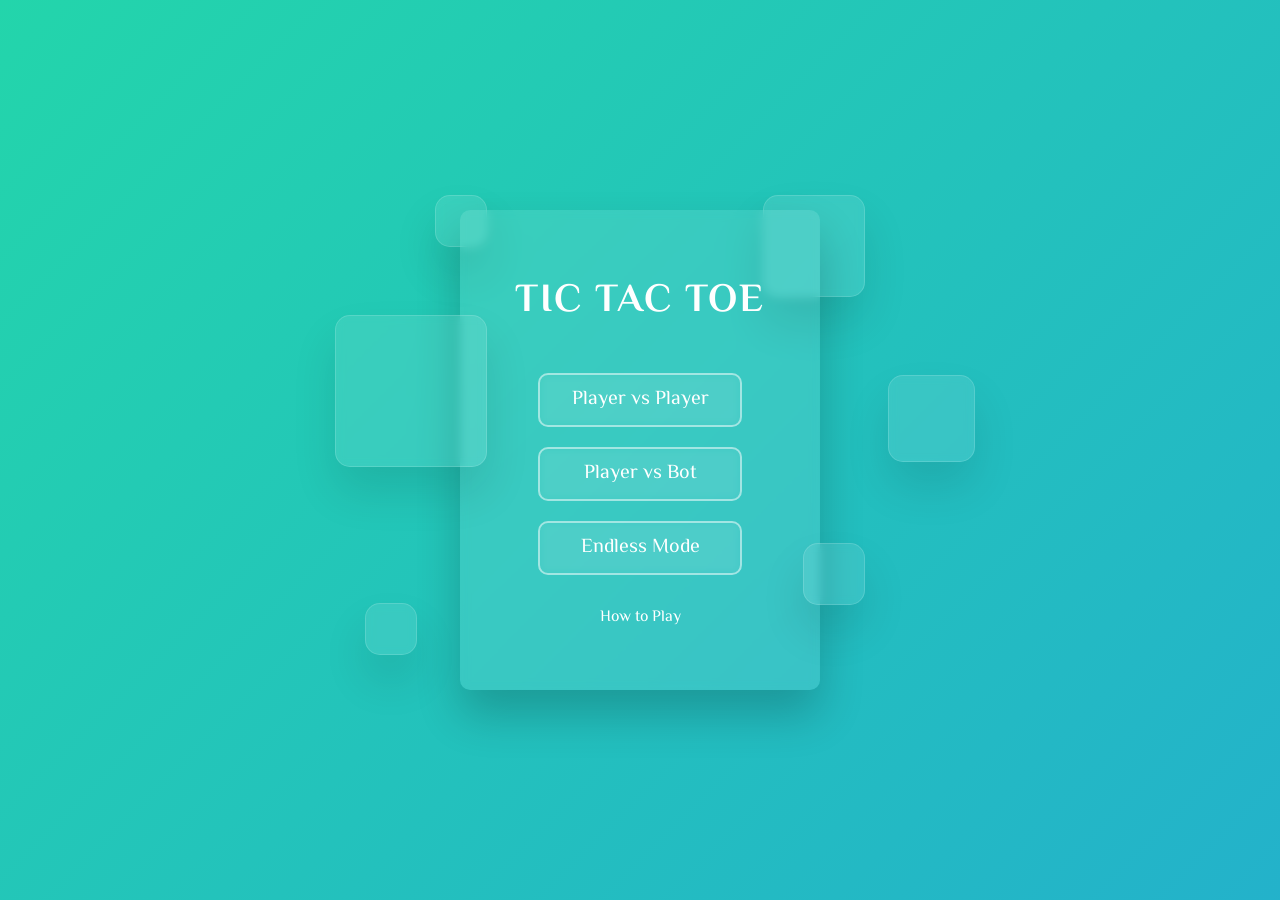
<file: index.html>
<!DOCTYPE html>
<html lang="en">
<head>
    <meta charset="UTF-8">
    <meta http-equiv="X-UA-Compatible" content="IE=edge">
    <meta name="viewport" content="width=device-width, initial-scale=1.0">
    <title>Tic Tac Toe Game</title>
    <link rel="stylesheet" href="cover.css">
    <link rel="preconnect" href="https://fonts.googleapis.com">
    <link rel="preconnect" href="https://fonts.gstatic.com">
</head>
<body>
    <section>
        <div class="box">
            <div class="square" style="--i:0;"></div>
            <div class="square" style="--i:1;"></div>
            <div class="square" style="--i:2;"></div>
            <div class="square" style="--i:3;"></div>
            <div class="square" style="--i:4;"></div>
            <div class="square" style="--i:5;"></div>

            <div class="container"> 
                <div class="form"> 
                    <h2>TIC TAC TOE</h2>
                    <div class="buttons">
                        <a href="game.html?mode=vs-player" class="btn">Player vs Player</a>
                        <a href="game.html?mode=vs-bot" class="btn">Player vs Bot</a>
                        <a href="game.html?mode=endless" class="btn">Endless Mode</a>
                        <a href="mechanics.html" class="text-link">How to Play</a>
                    </div>
                </div> 
            </div>
        </div>
    </section>
</body>
</html>
</file>
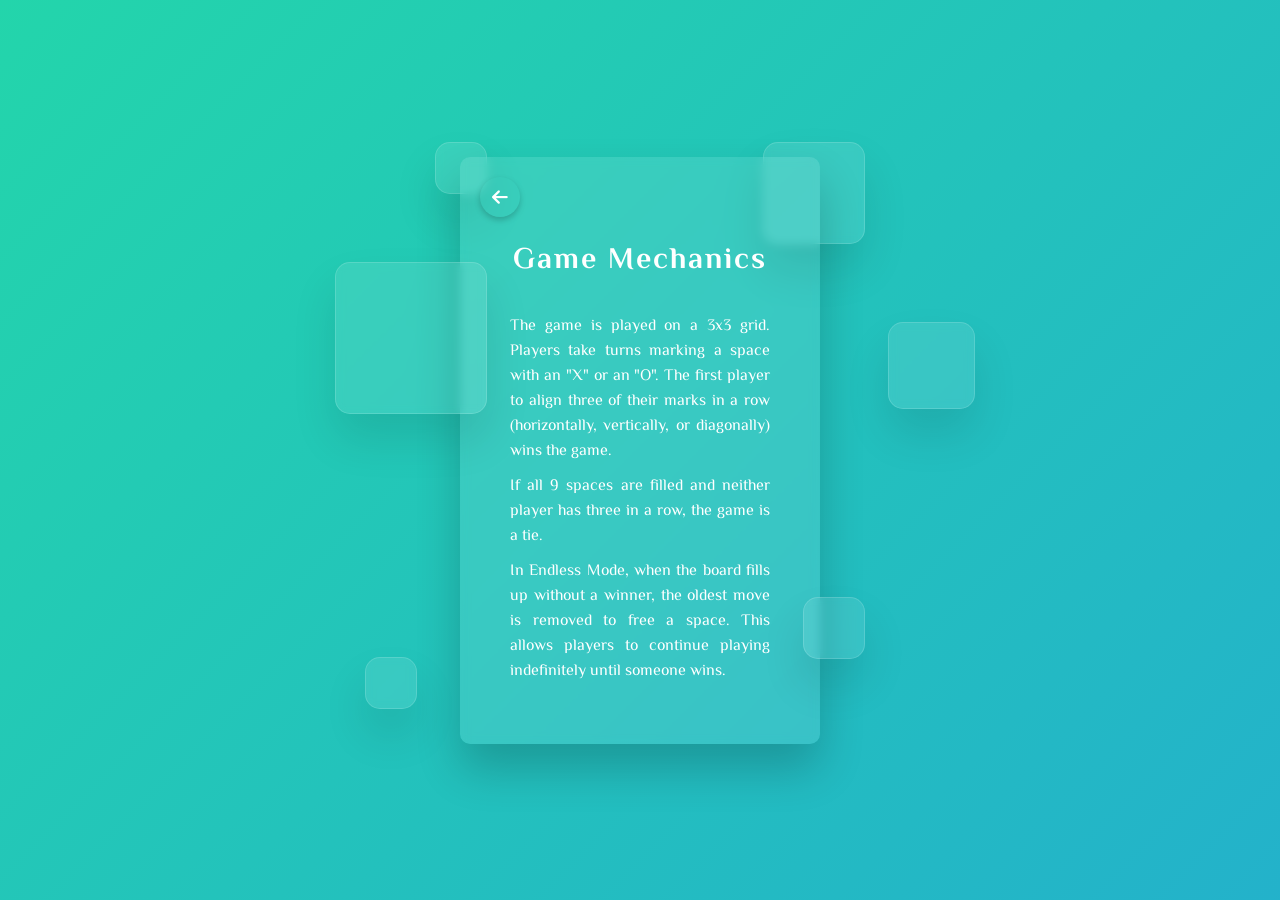
<file: mechanics.html>
<!DOCTYPE html>
<html lang="en">
<head>
    <meta charset="UTF-8">
    <meta http-equiv="X-UA-Compatible" content="IE=edge">
    <meta name="viewport" content="width=device-width, initial-scale=1.0">
    <title>How to Play Tic Tac Toe</title>
    <link rel="stylesheet" href="mechanics.css">
    <link rel="preconnect" href="https://fonts.googleapis.com">
    <link rel="preconnect" href="https://fonts.gstatic.com">
    <link rel="stylesheet" href="https://cdnjs.cloudflare.com/ajax/libs/font-awesome/6.0.0-beta3/css/all.min.css">
    <link href="https://fonts.googleapis.com/css2?family=El+Messiri:wght@700&display=swap" rel="stylesheet">
</head>
<body>
    <section>
        <div class="box">
            <div class="square" style="--i:0;"></div>
            <div class="square" style="--i:1;"></div>
            <div class="square" style="--i:2;"></div>
            <div class="square" style="--i:3;"></div>
            <div class="square" style="--i:4;"></div>
            <div class="square" style="--i:5;"></div>
    
            <div class="container">
                <a href="cover.html" class="back-arrow"><i class="fas fa-arrow-left"></i></a>
                <div class="form">
                    <h2>Game Mechanics</h2>
                    <p>The game is played on a 3x3 grid. Players take turns marking a space with an "X" or an "O". The first player to align three of their marks in a row (horizontally, vertically, or diagonally) wins the game.</p>
                    <p>If all 9 spaces are filled and neither player has three in a row, the game is a tie.</p>
                    <p>In Endless Mode, when the board fills up without a winner, the oldest move is removed to free a space. This allows players to continue playing indefinitely until someone wins.</p>
                </div>
            </div>
        </div>
    </section>    
</body>
</html>
</file>
<file: cover.css>
@import url('https://fonts.googleapis.com/css2?family=El+Messiri:wght@700&display=swap');

* {
  margin: 0;
  padding: 0;
  font-family: 'El Messiri', sans-serif;
}

body {
  background: #031323;
  overflow: hidden;
}

section {
  display: flex;
  justify-content: center;
  align-items: center;
  min-height: 100vh;
  background: linear-gradient(-45deg, #ee7752, #e73c7e, #23a6d5, #23d5ab);
  background-size: 400% 400%;
  animation: gradient 10s ease infinite;
}

@keyframes gradient {
    0% {
      background-position: 0% 50%;
    }
    50% {
      background-position: 100% 50%;
    }
    100% {
      background-position: 0% 50%;
    }
}

.box {
  position: relative;
}

.square {
  position: absolute;
  background: rgba(255, 255, 255, 0.1);
  backdrop-filter: blur(5px);
  box-shadow: 0 25px 45px rgba(0, 0, 0, 0.1);
  border: 1px solid rgba(255, 255, 255, 0.15);
  border-radius: 15px;
  animation: square 10s linear infinite;
  animation-delay: calc(-1s * var(--i));
}

@keyframes square {
  0%, 100% {
    transform: translateY(-20px);
  }
  50% {
    transform: translateY(20px);
  }
}

/* Sizing for square elements */
.square:nth-child(1) { width: 100px; height: 100px; top: -15px; right: -45px; }
.square:nth-child(2) { width: 150px; height: 150px; top: 105px; left: -125px; z-index: 2; }
.square:nth-child(3) { width: 60px; height: 60px; bottom: 85px; right: -45px; z-index: 2; }
.square:nth-child(4) { width: 50px; height: 50px; bottom: 35px; left: -95px; }
.square:nth-child(5) { width: 50px; height: 50px; top: -15px; left: -25px; }
.square:nth-child(6) { width: 85px; height: 85px; top: 165px; right: -155px; z-index: 2; }

/* Main container styling */
.container {
  position: relative;
  padding: 50px;
  width: 260px;
  min-height: 380px;
  display: flex;
  justify-content: center;
  align-items: center;
  background: rgba(255, 255, 255, 0.1);
  backdrop-filter: blur(5px);
  border-radius: 10px;
  box-shadow: 0 25px 45px rgba(0, 0, 0, 0.2);
}

/* Title styling */
.form h2 {
  color: #fff;
  letter-spacing: 2px;
  margin-bottom: 30px;
  text-align: center;
  font-family: 'El Messiri', sans-serif;
  font-size: 40px;
}

/* Button container styling */
.buttons {
  display: flex;
  flex-direction: column;
  align-items: center;
  margin-top: 30px;
}

/* Button styling */
.btn {
  display: inline-block;
  width: 200px;
  height: 50px;
  line-height: 50px;
  margin: 10px;
  font-size: 20px;
  color: #ffffff;
  background-color: transparent;
  border: 2px solid rgba(255, 255, 255, 0.5);
  border-radius: 10px;
  text-decoration: none;
  text-align: center;
  transition: background-color 0.3s, border-color 0.3s, color 0.3s;
  font-family: 'El Messiri', sans-serif;
  backdrop-filter: blur(5px);
}

.btn:hover {
  background-color: rgba(255, 255, 255, 0.1);
  border-color: rgba(255, 255, 255, 0.7);
  color: #202020;
}

/* Clickable text styling */
.text-link {
  margin-top: 20px;
  font-size: 16px;
  color: #ffffff;
  cursor: pointer;
  transition: color 0.3s ease;
  text-decoration: none; /* Removed underline */
}

.text-link:hover {
  color: #202020;
}
</file>
<file: mechanics.css>
* {
  margin: 0;
  padding: 0;
  font-family: 'El Messiri', sans-serif;
}

body {
  background: #031323;
  overflow: hidden;
}

section {
  display: flex;
  justify-content: center;
  align-items: center;
  min-height: 100vh;
  background: linear-gradient(-45deg, #ee7752, #e73c7e, #23a6d5, #23d5ab);
  background-size: 400% 400%;
  animation: gradient 10s ease infinite;
}

@keyframes gradient {
  0% {
    background-position: 0% 50%;
  }
  50% {
    background-position: 100% 50%;
  }
  100% {
    background-position: 0% 50%;
  }
}

.box {
  position: relative;
}

.square {
  position: absolute;
  background: rgba(255, 255, 255, 0.1);
  backdrop-filter: blur(5px);
  box-shadow: 0 25px 45px rgba(0, 0, 0, 0.1);
  border: 1px solid rgba(255, 255, 255, 0.15);
  border-radius: 15px;
  animation: square 10s linear infinite;
  animation-delay: calc(-1s * var(--i));
}

@keyframes square {
  0%, 100% {
    transform: translateY(-20px);
  }
  50% {
    transform: translateY(20px);
  }
}

/* Sizing for square elements */
.square:nth-child(1) { width: 100px; height: 100px; top: -15px; right: -45px; }
.square:nth-child(2) { width: 150px; height: 150px; top: 105px; left: -125px; z-index: 2; }
.square:nth-child(3) { width: 60px; height: 60px; bottom: 85px; right: -45px; z-index: 2; }
.square:nth-child(4) { width: 50px; height: 50px; bottom: 35px; left: -95px; }
.square:nth-child(5) { width: 50px; height: 50px; top: -15px; left: -25px; }
.square:nth-child(6) { width: 85px; height: 85px; top: 165px; right: -155px; z-index: 2; }

/* Main container styling */
.container {
  position: relative;
  padding: 50px;
  width: 260px;
  min-height: 380px;
  display: flex;
  flex-direction: column;
  justify-content: center;
  align-items: center;
  background: rgba(255, 255, 255, 0.1);
  backdrop-filter: blur(5px);
  border-radius: 10px;
  box-shadow: 0 25px 45px rgba(0, 0, 0, 0.2);
}

/* Title styling */
.form h2 {
  color: #fff;
  letter-spacing: 2px;
  margin-bottom: 30px;
  margin-top: 30px;
  text-align: center;
  font-size: 30px;
}

/* Paragraph styling */
.form p {
  color: #fff;
  font-size: 16px;
  margin: 10px 0;
  text-align: justify; /* Justify alignment */
}

/* Back arrow styling */
.back-arrow {
  position: absolute;
  top: 20px; /* Distance from the top of the container */
  left: 20px; /* Distance from the left of the container */
  background: transparent;
  border-radius: 50%; /* Circular button */
  width: 40px; /* Size of the button */
  height: 40px; /* Size of the button */
  display: flex;
  align-items: center;
  justify-content: center;
  box-shadow: 0 3px 6px rgba(0, 0, 0, 0.2); /* Shadow for the button */
  text-decoration: none; /* Remove underline */
  transition: background 0.3s, box-shadow 0.3s; /* Smooth transition effects */
  color: #ffffff; /* Default icon color */
}

.back-arrow i {
  font-size: 18px; /* Icon size */
  transition: color 0.3s; /* Smooth color transition */
}

.back-arrow:hover {
  background-color: rgba(255, 255, 255, 0.1); /* Background color on hover */
  box-shadow: 0 5px 10px rgba(0, 0, 0, 0.3); /* Enhanced shadow on hover */
}

.back-arrow:hover i {
  color: #202020; /* Icon color on hover */
}
</file>
